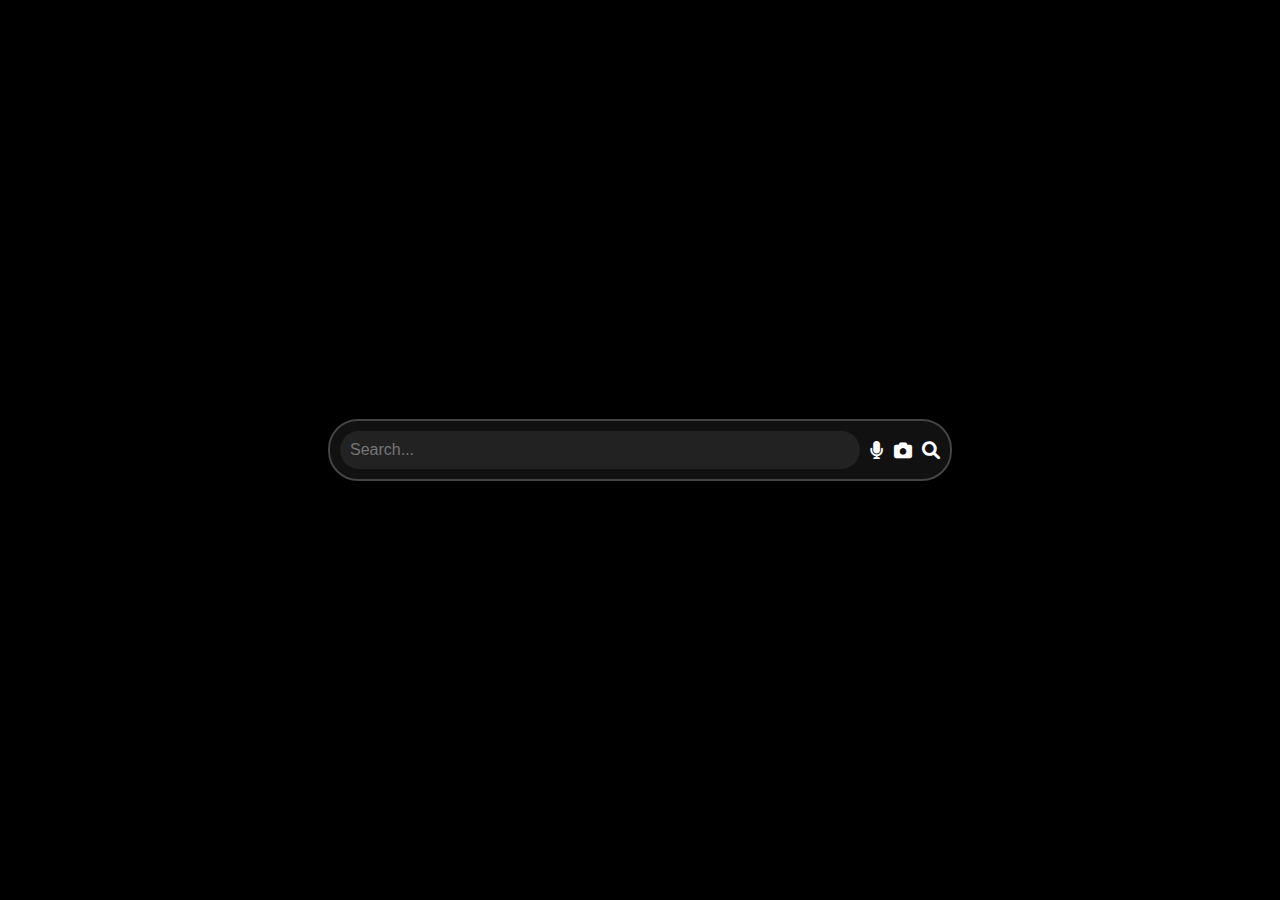
<file: templates/infa+45.html>
<!DOCTYPE html>
<html lang="en">
<head>
  <meta charset="UTF-8" />
  <meta name="viewport" content="width=device-width, initial-scale=1.0" />
  <title>INFANITE - AI Assistant</title>
  <link href="https://cdnjs.cloudflare.com/ajax/libs/font-awesome/6.0.0-beta3/css/all.min.css" rel="stylesheet">
  <style>
    body {
      background-color: black;
      color: white;
      font-family: Arial, sans-serif;
      margin: 0;
      padding: 0;
      display: flex;
      flex-direction: column;
      align-items: center;
      min-height: 100vh;
    }
    .header {
      display: none;
      position: fixed;
      top: 10px;
      left: 20px;
      z-index: 1000;
      text-align: left;
    }
    .header h1 {
      font-size: 24px;
      color: darkred;
      margin: 0;
      text-shadow: 2px 2px 6px rgb(117, 1, 1);
    }
    .header h3 {
      font-size: 14px;
      margin: 5px 0 0;
    }
    .header h3 span {
      color: darkred;
      font-weight: bold;
    }
    #infinityCanvas {
      display: none;
      position: fixed;
      top: 10px;
      right: 20px;
      width: 150px;
      height: 150px;
      z-index: 999;
    }
    .main {
      flex: 1;
      display: flex;
      flex-direction: column;
      align-items: center;
      justify-content: center;
      width: 100%;
      padding: 20px;
      text-align: center;
    }
    .search-container {
      position: relative;
      display: flex;
      align-items: center;
      background-color: #111;
      padding: 10px;
      border-radius: 30px;
      border: 2px solid #444;
      width: min(600px, 90%);
      gap: 10px;
    }
    .search-container input {
      flex-grow: 1;
      padding: 10px;
      font-size: 16px;
      border: none;
      border-radius: 20px;
      background-color: #222;
      color: white;
    }
    .search-container i {
      font-size: 18px;
      color: white;
      cursor: pointer;
    }
    #output {
      display: none;
      margin-bottom: 10px;
      background: #222;
      padding: 15px;
      border-radius: 10px;
      border: 1px solid #555;
      font-size: 16px;
      color: #ddd;
      width: min(600px, 90%);
    }
    .search-activated #output,
    .search-activated .header,
    .search-activated #infinityCanvas {
      display: block;
    }
  </style>
</head>
<body>
  <div class="header" id="header">
    <h1>INFANITE</h1>
    <h3>Welcome to the <span>Future</span></h3>
  </div>
  <canvas id="infinityCanvas"></canvas>

  <div class="main">
    <div id="output"></div>
    <div class="search-container">
      <input type="text" id="search-box" placeholder="Search..." />
      <i class="fa fa-microphone" onclick="startVoiceSearch()"></i>
      <i class="fa fa-camera" onclick="startImageSearch()"></i>
      <i class="fa fa-search" onclick="startCustomSearch()"></i>
    </div>
  </div>

  <script>
    const canvas = document.getElementById("infinityCanvas");
    const ctx = canvas.getContext("2d");
    function resizeCanvas() {
      const rect = canvas.getBoundingClientRect();
      canvas.width = rect.width;
      canvas.height = rect.height;
    }
    let angle = 0;
    let trail = [];
    const maxTrail = 160;
    function drawInfinity() {
      resizeCanvas();
      ctx.clearRect(0, 0, canvas.width, canvas.height);
      const w = canvas.width;
      const h = canvas.height;
      const scale = Math.min(w, h) / 2.2;
      const dotRadius = Math.max(2, scale * 0.045);
      ctx.lineWidth = 2;
      ctx.strokeStyle = "rgba(169, 169, 169, 0.8)";
      ctx.beginPath();
      for (let t = 0; t <= Math.PI * 2; t += 0.02) {
        const x = scale * Math.sin(t) / (1 + Math.cos(t) ** 2) + w / 2;
        const y = scale * Math.sin(t) * Math.cos(t) / (1 + Math.cos(t) ** 2) + h / 2;
        if (t === 0) ctx.moveTo(x, y);
        else ctx.lineTo(x, y);
      }
      ctx.stroke();
      const t = angle % (Math.PI * 2);
      const x = scale * Math.sin(t) / (1 + Math.cos(t) ** 2) + w / 2;
      const y = scale * Math.sin(t) * Math.cos(t) / (1 + Math.cos(t) ** 2) + h / 2;
      trail.push({ x, y });
      if (trail.length > maxTrail) trail.shift();
      for (let i = 0; i < trail.length; i++) {
        const point = trail[i];
        const opacity = (i + 1) / trail.length;
        ctx.beginPath();
        ctx.fillStyle = `rgba(169, 169, 169, ${opacity})`;
        ctx.shadowBlur = 10;
        ctx.shadowColor = "rgba(169,169,169,0.4)";
        ctx.arc(point.x, point.y, dotRadius, 0, 2 * Math.PI);
        ctx.fill();
        ctx.shadowBlur = 0;
      }
      angle += 0.015;
      requestAnimationFrame(drawInfinity);
    }
    drawInfinity();
    window.addEventListener("resize", resizeCanvas);

    function startVoiceSearch() {
      document.getElementById("output").textContent = "Voice search activated.";
      document.body.classList.add("search-activated");
    }
    function startImageSearch() {
      document.getElementById("output").textContent = "Image search activated.";
      document.body.classList.add("search-activated");
    }
    function startCustomSearch() {
      const query = document.getElementById("search-box").value;
      const header = document.getElementById("header");
      const canvasWrapper = document.getElementById("canvasWrapper");
      header.classList.add("move-top-left");
      document.getElementById("infinityCanvas").classList.add("move-top-right");
      document.body.classList.add("search-activated");
      if (query.trim()) {
        fetch('/query', {
          method: 'POST',
          headers: {
            'Content-Type': 'application/json'
          },
          body: JSON.stringify({ query })
        })
        .then(res => res.json())
        .then(data => {
          document.getElementById("output").textContent = data.response;
        })
        .catch(() => {
          document.getElementById("output").textContent = "Error: Backend not responding.";
        });
      } else {
        document.getElementById("output").textContent = "Please enter something.";
      }
    }
    document.getElementById("search-box").addEventListener("keydown", function(event) {
      if (event.key === "Enter") {
        event.preventDefault();
        startCustomSearch();
      }
    });
  </script>
</body>
</html>
</file>
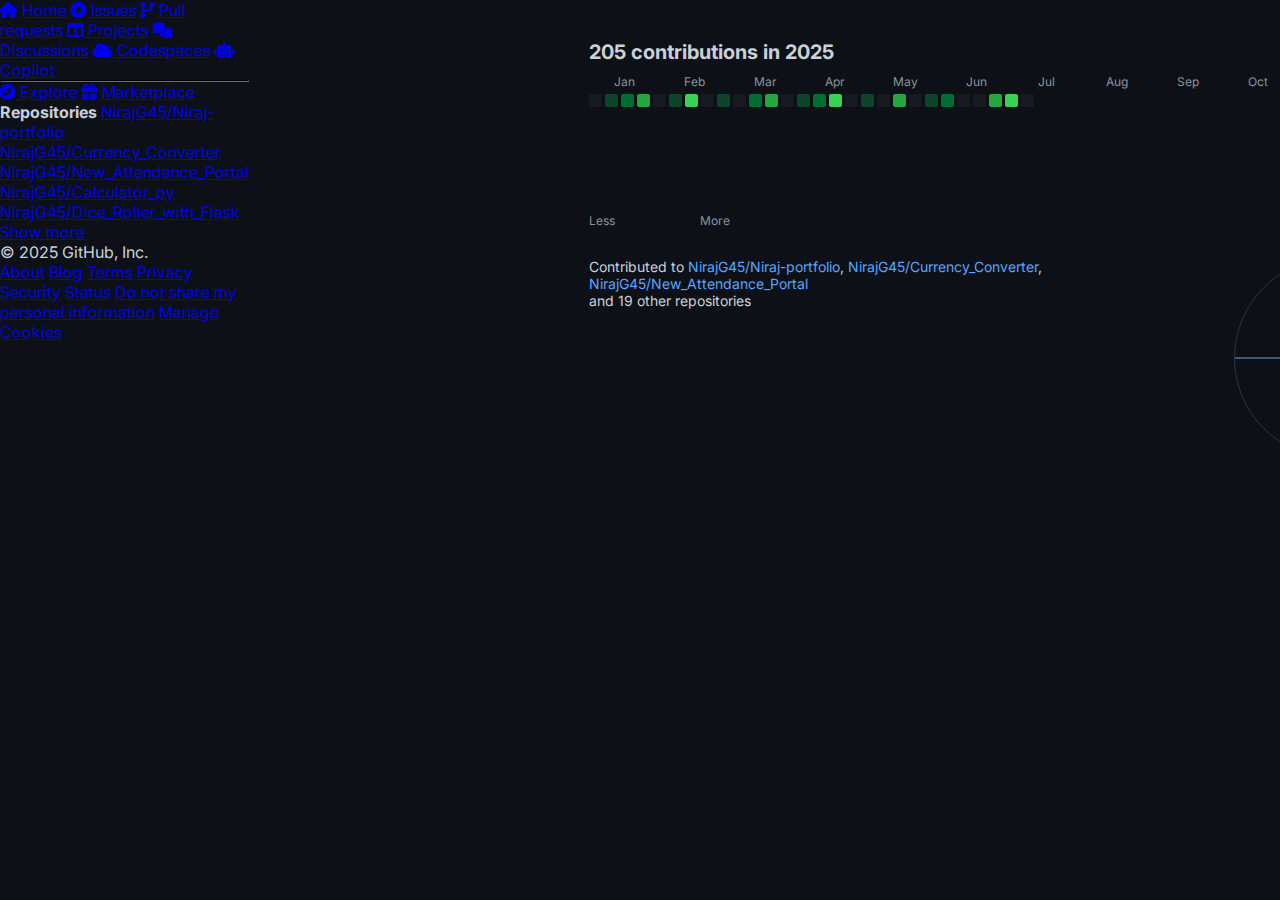
<file: templates/sidebar.html>
<!DOCTYPE html>
<html lang="en">

<head>
  <meta charset="UTF-8">
  <meta name="viewport" content="width=device-width, initial-scale=1.0">
  <title>NirajG45 (Niraj Kumar) · GitHub</title>
  <link rel="stylesheet" href="https://cdnjs.cloudflare.com/ajax/libs/font-awesome/6.4.0/css/all.min.css">
  <link href="https://fonts.googleapis.com/css2?family=Inter:wght@400;600;700&display=swap" rel="stylesheet">
  <style>
    * {
      box-sizing: border-box;
      margin: 0;
      padding: 0;
    }

    body {
      font-family: 'Inter', sans-serif;
      background-color: #0d1117;
      color: #c9d1d9;
      display: flex;
    }

    .contribution-section {
      margin-left: 300px;
      padding: 40px;
      flex-grow: 1;
    }

    .contribution-section h2 {
      font-size: 20px;
      margin-bottom: 10px;
    }

    .calendar-labels {
      display: flex;
      font-size: 12px;
      color: #8b949e;
      margin-bottom: 5px;
    }

    .calendar-labels span {
      flex: 1;
      text-align: center;
    }

    .calendar {
      display: grid;
      grid-template-columns: repeat(53, 13px);
      grid-template-rows: repeat(7, 13px);
      gap: 3px;
      margin-bottom: 10px;
    }

    .calendar div {
      width: 13px;
      height: 13px;
      background-color: #161b22;
      border-radius: 2px;
    }

    .calendar .lv1 { background-color: #0e4429; }
    .calendar .lv2 { background-color: #006d32; }
    .calendar .lv3 { background-color: #26a641; }
    .calendar .lv4 { background-color: #39d353; }

    .legend {
      display: flex;
      align-items: center;
      font-size: 12px;
      color: #8b949e;
      margin-bottom: 20px;
    }

    .legend span {
      display: inline-block;
      width: 13px;
      height: 13px;
      margin: 0 2px;
      border-radius: 2px;
    }

    .activity-graph {
      display: flex;
      justify-content: space-between;
      margin-top: 30px;
    }

    .activity-summary {
      max-width: 500px;
      font-size: 14px;
    }

    .activity-summary a {
      color: #58a6ff;
      text-decoration: none;
    }

    .radar-graph {
      width: 200px;
      height: 200px;
      border: 1px solid #30363d;
      border-radius: 50%;
      position: relative;
    }

    .radar-graph::before,
    .radar-graph::after {
      content: '';
      position: absolute;
      background-color: #58a6ff;
    }

    .radar-graph::before {
      top: 50%;
      left: 0;
      right: 0;
      height: 1px;
      transform: translateY(-50%);
    }

    .radar-graph::after {
      left: 50%;
      top: 0;
      bottom: 0;
      width: 1px;
      transform: translateX(-50%);
    }
  </style>
</head>

<body>
  <div class="sidebar">
    <a href="#"><i class="fa fa-home"></i> Home</a>
    <a href="#"><i class="fa fa-dot-circle"></i> Issues</a>
    <a href="#"><i class="fa fa-code-branch"></i> Pull requests</a>
    <a href="#"><i class="fa fa-table-columns"></i> Projects</a>
    <a href="#"><i class="fa fa-comments"></i> Discussions</a>
    <a href="#"><i class="fa fa-cloud"></i> Codespaces</a>
    <a href="#"><i class="fa fa-robot"></i> Copilot</a>
    <hr style="border-color:#21262d;">
    <a href="#"><i class="fa fa-compass"></i> Explore</a>
    <a href="#"><i class="fa fa-gift"></i> Marketplace</a>
    <div class="repo-list">
      <strong>Repositories</strong>
      <a href="#">NirajG45/Niraj-portfolio</a>
      <a href="#">NirajG45/Currency_Converter</a>
      <a href="#">NirajG45/New_Attendance_Portal</a>
      <a href="#">NirajG45/Calculator_py</a>
      <a href="#">NirajG45/Dice_Roller_with_Flask</a>
      <a href="#">Show more</a>
    </div>
    <div class="footer">
      <p>&copy; 2025 GitHub, Inc.</p>
      <a href="#">About</a>
      <a href="#">Blog</a>
      <a href="#">Terms</a>
      <a href="#">Privacy</a>
      <a href="#">Security</a>
      <a href="#">Status</a>
      <a href="#">Do not share my personal information</a>
      <a href="#">Manage Cookies</a>
    </div>
  </div>

  <div class="contribution-section">
    <h2>205 contributions in 2025</h2>
    <div class="calendar-labels">
      <span>Jan</span><span>Feb</span><span>Mar</span><span>Apr</span><span>May</span><span>Jun</span><span>Jul</span><span>Aug</span><span>Sep</span><span>Oct</span><span>Nov</span><span>Dec</span>
    </div>
    <div class="calendar">
      <!-- Sample realistic contributions -->
      <!-- For demo, we repeat a pattern; for full, you'd loop this with data -->
      <!-- 7 days per column × 53 columns = 371 squares -->
      <!-- Here, just simulating few weeks for visual -->
      <div></div><div class="lv1"></div><div class="lv2"></div><div class="lv3"></div><div></div><div class="lv1"></div><div class="lv4"></div>
      <div></div><div class="lv1"></div><div></div><div class="lv2"></div><div class="lv3"></div><div></div><div class="lv1"></div>
      <div class="lv2"></div><div class="lv4"></div><div></div><div class="lv1"></div><div></div><div class="lv3"></div><div></div>
      <div class="lv1"></div><div class="lv2"></div><div></div><div></div><div class="lv3"></div><div class="lv4"></div><div></div>
    </div>
    <div class="legend">
      Less <span></span><span class="lv1"></span><span class="lv2"></span><span class="lv3"></span><span class="lv4"></span> More
    </div>

    <div class="activity-graph">
      <div class="activity-summary">
        <p>Contributed to <a href="#">NirajG45/Niraj-portfolio</a>,
          <a href="#">NirajG45/Currency_Converter</a>,
          <a href="#">NirajG45/New_Attendance_Portal</a><br>
          and 19 other repositories</p>
      </div>
      <div class="radar-graph"></div>
    </div>
  </div>
</body>

</html>
</file>
